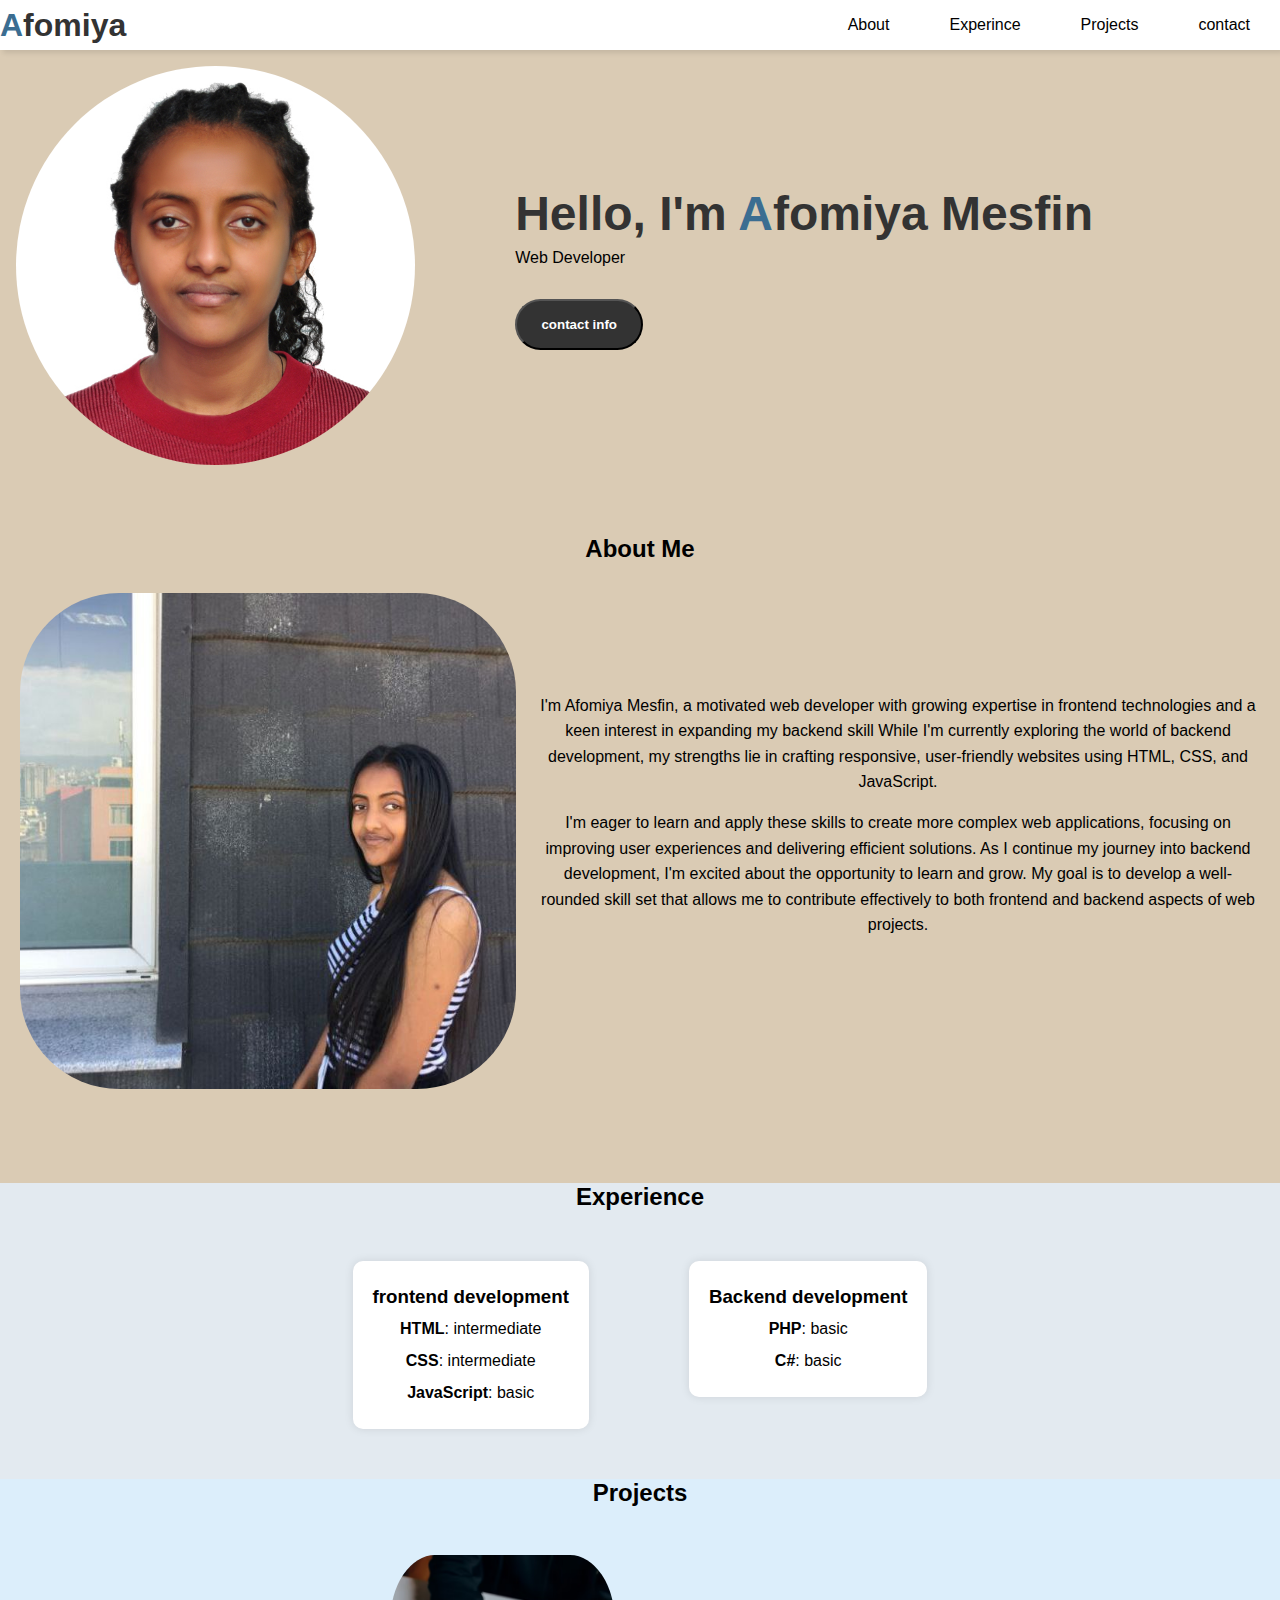
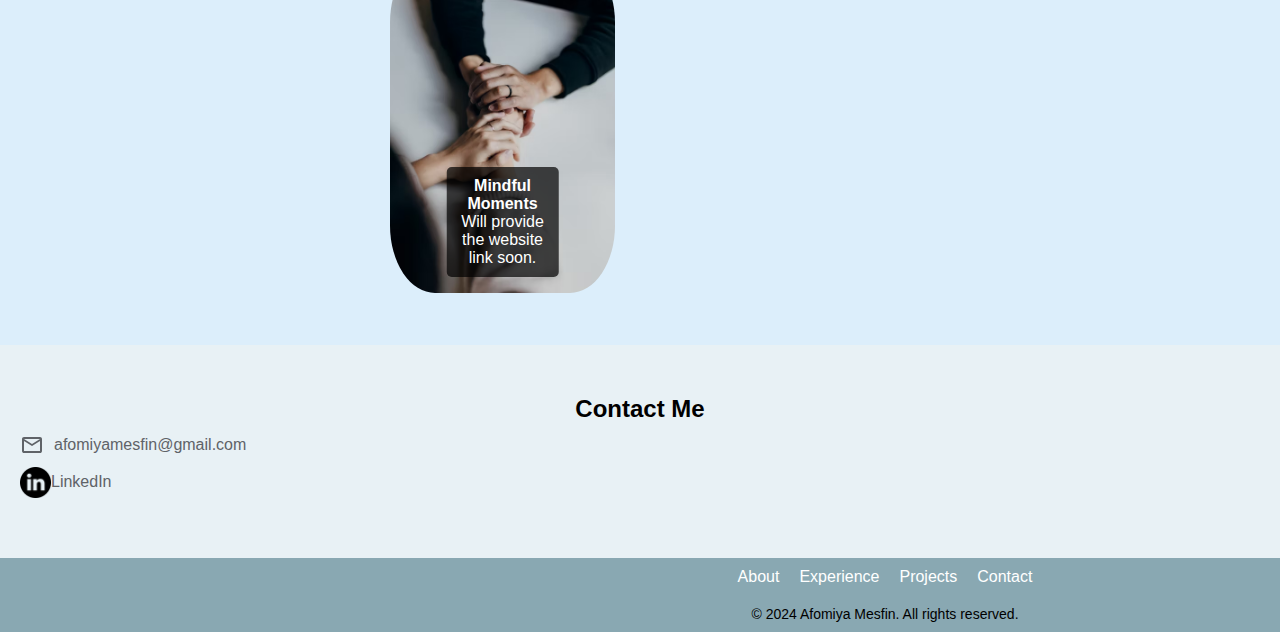
<file: port/index.html>
<!DOCTYPE html>
<html lang="en">
<head>
    <meta charset="UTF-8">
    <meta name="viewport" content="width=device-width, initial-scale=1.0">
    <title>My Portfolio</title>
    <link rel="stylesheet" href="home.css">
</head>
<body> 
    <!-- barte was here -->
    <nav>
        <ul class="side">
            <li onclick = "hideSideBar()"><a href="#"><svg xmlns="http://www.w3.org/2000/svg" height="24px" viewBox="0 -960 960 960" width="24px" fill="#5f6368"><path d="m256-200-56-56 224-224-224-224 56-56 224 224 224-224 56 56-224 224 224 224-56 56-224-224-224 224Z"/></svg></a></li>
            <li><a href="#about">About</a></li>
            <li><a href="#experience">Experience</a></li>
            <li><a href="#projects">Projects</a></li>
            <li><a href="#contact">Contact</a></li>
        </ul>
        <ul>
            <h3><span style="color: #3b6d91;">A</span>fomiya</h3>
            <li class="hide"><a href="#about">About</a></li>
            <li class="hide"><a href="#experience">Experince</a></li>
            <li class="hide"><a href="#projects">Projects</a></li>
            <li class="hide"><a href="#contact">contact</a></li>
            <li onclick = "showSideBar()" class="menu"><a href="#"><svg xmlns="http://www.w3.org/2000/svg" height="26px" viewBox="0 -960 960 960" width="26px" fill="#5f6368"><path d="M120-240v-80h720v80H120Zm0-200v-80h720v80H120Zm0-200v-80h720v80H120Z"/></svg></a></li>

        </ul>
    </nav>
    <!-- Hero Section -->
<header class="hero">
  <div class="profile-container">
    <img src="me.jpeg" alt="Afomiya Mesfin">
  </div>
  <div class="header-content">
    <h1>Hello, I'm <span style="color: #3b6d91;">A</span>fomiya Mesfin</h1>
    <p>Web Developer</p>
    <div class="btn-container">  
        <button><a href="#contact">contact info</a></button>
      </div>
  </div>
 
</header>

<!-- About Section -->
<section id="about" class="about-section">
    <h2>About Me</h2>
    <div class="container1">
        <div class="profile-photo">
            <img src="me2.jpg"  class="profile-photo"> 
          </div>
          <div class="about-content">
     <p>I'm Afomiya Mesfin, a motivated web developer with growing expertise in frontend technologies and a keen interest in expanding my backend skill
    While I'm currently exploring the world of backend development, my strengths lie in crafting responsive, user-friendly websites using HTML, CSS, and JavaScript.        
    </p>
    
    <p>I'm eager to learn and apply these skills to create more complex web applications, focusing on improving user experiences and delivering efficient solutions.
        As I continue my journey into backend development, I'm excited about the opportunity to learn and grow.
        My goal is to develop a well-rounded skill set that allows me to contribute effectively to both frontend and backend aspects of web projects.
               
    </p>
    
           
          </div>
    </div>
   
   
</section>

<!-- Experience Section -->
<h2 class="experience-head"  id="experience">Experience</h2>
<section id="experience" class="experience-section">
   
    
    <div class="container">
        <h3>frontend development</h3>
        <p><span>HTML</span>: intermediate</p>
        <p><span>CSS</span>: intermediate</p>
        <p><span>JavaScript</span>: basic</p>
      
    </div>
    <div class="container">
        <h3>Backend development</h3>
        <p><span>PHP</span>: basic</p>
        <p><span>C#</span>: basic</p>
    </div>
</section>

<!-- Projects Section -->
 <div class="project-head" id="projects"> <h2>Projects</h2></div>
<section id="projects" class="projects-section">
   
    <div class="container1">
        <div class="project-photo">
            <img src="mind.avif">  
            <div class="ptoject-para"><h4>Mindful Moments</h4><p>Will provide the website link soon.</p></div>
        </div>
    </div>
   
    
</section>

<!-- Contact Section -->
<section id="contact" class="contact-section">
    <h2>Contact Me</h2>
    <div class="contact-links">
        <a href="mailto:afomiyamesfin@gmail.com">
            <svg xmlns="http://www.w3.org/2000/svg" height="24px" viewBox="0 -960 960 960" width="24px" fill="#5f6368"><path d="M160-160q-33 0-56.5-23.5T80-240v-480q0-33 23.5-56.5T160-800h640q33 0 56.5 23.5T880-720v480q0 33-23.5 56.5T800-160H160Zm320-280L160-640v400h640v-400L480-440Zm0-80 320-200H160l320 200ZM160-640v-80 480-400Z"/></svg>
            afomiyamesfin@gmail.com
        </a>

        <a href="https://www.linkedinmobileapp.com/\?trk\=qrcode-onboarding" target="_parent">
            <img src="linkedin.png">
            LinkedIn 
        </a>
    </div>
</section>

<!-- Footer -->
<footer class="footer">
    <ul class="top-nav">
        <li><a href="#about">About</a></li>
        <li><a href="#experience">Experience</a></li>
        <li><a href="#projects">Projects</a></li>
        <li><a href="#contact">Contact</a></li>
    </ul>
</footer>
<div class="footer">
    &copy; 2024 Afomiya Mesfin. All rights reserved.
</div>

    <script src="home.js"></script>
</body>
</html>
</file>
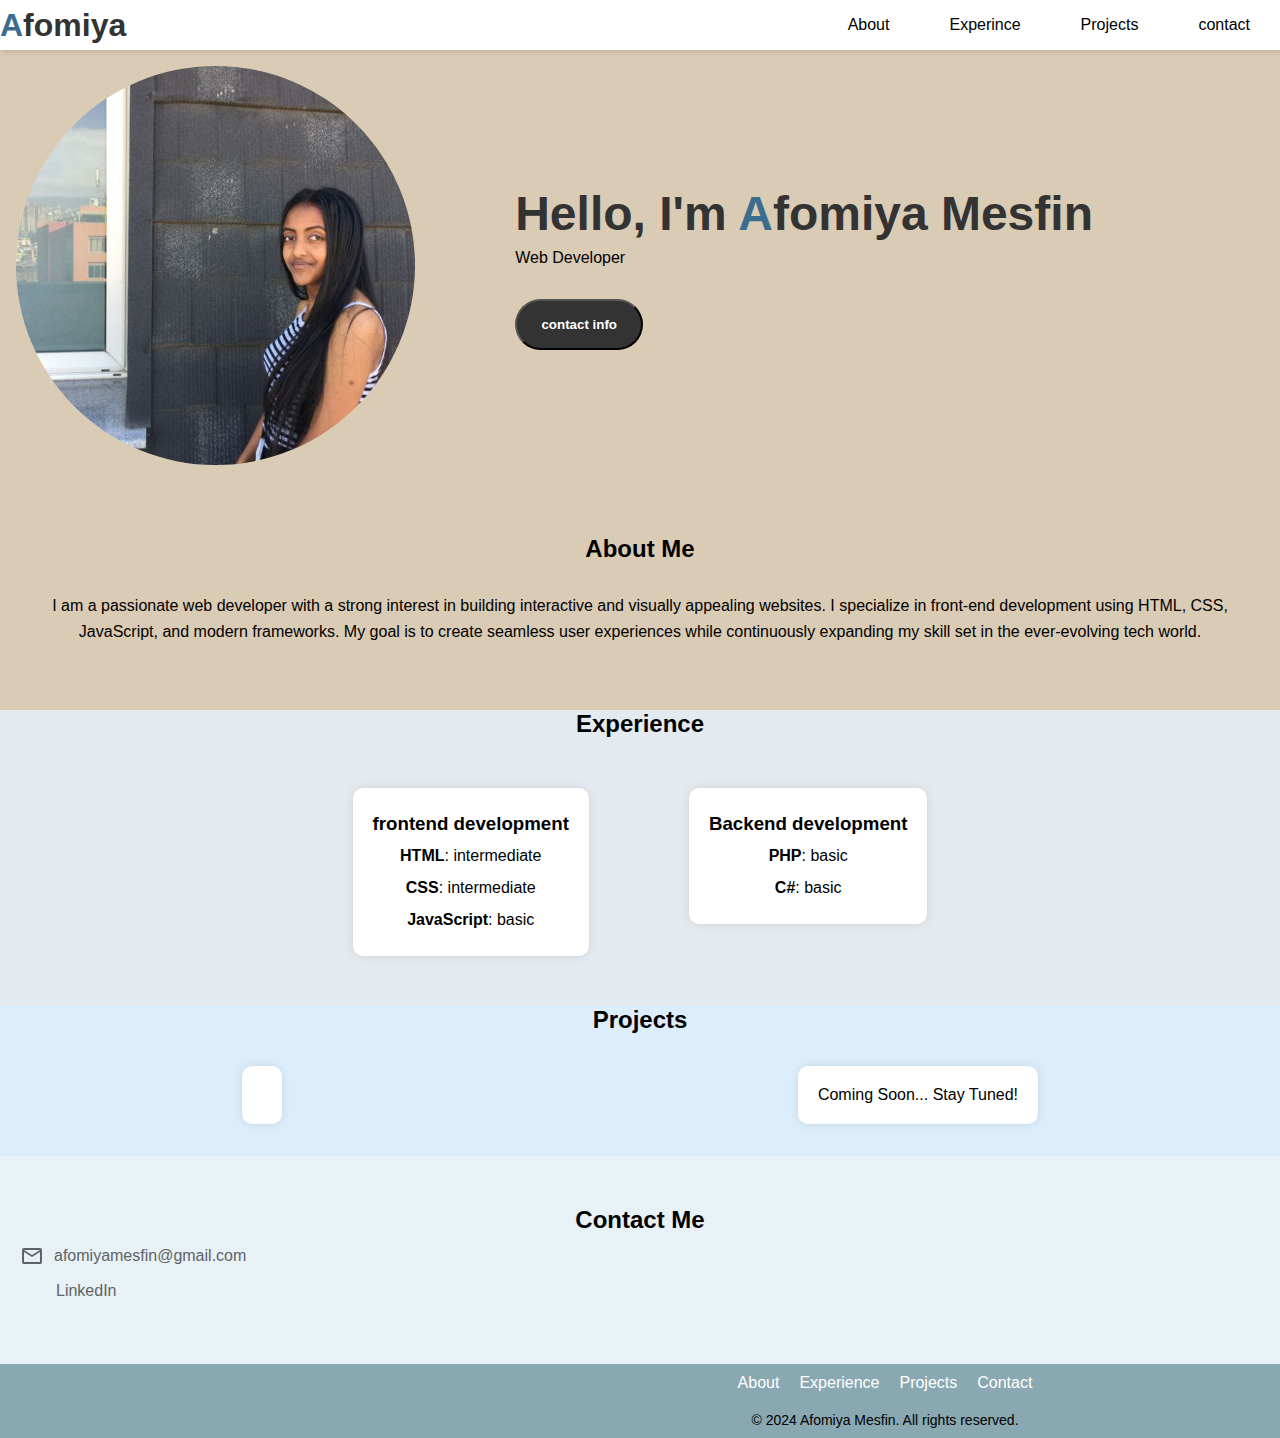
<file: home.html>
<!DOCTYPE html>
<html lang="en">
<head>
    <meta charset="UTF-8">
    <meta name="viewport" content="width=device-width, initial-scale=1.0">
    <title>My Portfolio</title>
    <link rel="stylesheet" href="home.css">
</head>
<body>
    <nav>
        <ul class="side">
            <li onclick = "hideSideBar()"><a href="#"><svg xmlns="http://www.w3.org/2000/svg" height="24px" viewBox="0 -960 960 960" width="24px" fill="#5f6368"><path d="m256-200-56-56 224-224-224-224 56-56 224 224 224-224 56 56-224 224 224 224-56 56-224-224-224 224Z"/></svg></a></li>
            <li><a href="#about">About</a></li>
            <li><a href="#experience">Experience</a></li>
            <li><a href="#projects">Projects</a></li>
            <li><a href="#contact">Contact</a></li>
        </ul>
        <ul>
            <h3><span style="color: #3b6d91;">A</span>fomiya</h3>
            <li class="hide"><a href="#about">About</a></li>
            <li class="hide"><a href="#experience">Experince</a></li>
            <li class="hide"><a href="#projects">Projects</a></li>
            <li class="hide"><a href="#contact">contact</a></li>
            <li onclick = "showSideBar()" class="menu"><a href="#"><svg xmlns="http://www.w3.org/2000/svg" height="26px" viewBox="0 -960 960 960" width="26px" fill="#5f6368"><path d="M120-240v-80h720v80H120Zm0-200v-80h720v80H120Zm0-200v-80h720v80H120Z"/></svg></a></li>

        </ul>
    </nav>
    <!-- Hero Section -->
<header class="hero">
  <div class="profile-container">
    <img src="me2.jpg" alt="Afomiya Mesfin">
  </div>
  <div class="header-content">
    <h1>Hello, I'm <span style="color: #3b6d91;">A</span>fomiya Mesfin</h1>
    <p>Web Developer</p>
    <div class="btn-container">  
        <button><a href="#contact">contact info</a></button>
      </div>
  </div>
 
</header>

<!-- About Section -->
<section id="about" class="about-section">
    <h2>About Me</h2>
    <p>
        I am a passionate web developer with a strong interest in building interactive and visually appealing websites. 
        I specialize in front-end development using HTML, CSS, JavaScript, and modern frameworks. 
        My goal is to create seamless user experiences while continuously expanding my skill set in the ever-evolving tech world.
    </p>
</section>

<!-- Experience Section -->
<h2 class="experience-head"  id="experience">Experience</h2>
<section id="experience" class="experience-section">
   
    
    <div class="container">
        <h3>frontend development</h3>
        <p><span>HTML</span>: intermediate</p>
        <p><span>CSS</span>: intermediate</p>
        <p><span>JavaScript</span>: basic</p>
      
    </div>
    <div class="container">
        <h3>Backend development</h3>
        <p><span>PHP</span>: basic</p>
        <p><span>C#</span>: basic</p>
    </div>
</section>

<!-- Projects Section -->
 <div class="project-head" id="projects"> <h2>Projects</h2></div>
<section id="projects" class="projects-section">
   
    <div class="container">
        <p></p>
    </div>
    <div class="container">
        <p>Coming Soon... Stay Tuned!</p>
    </div>
</section>

<!-- Contact Section -->
<section id="contact" class="contact-section">
    <h2>Contact Me</h2>
    <div class="contact-links">
        <a href="https://mail.google.com/mail/u/0/#all">
            <svg xmlns="http://www.w3.org/2000/svg" height="24px" viewBox="0 -960 960 960" width="24px" fill="#5f6368"><path d="M160-160q-33 0-56.5-23.5T80-240v-480q0-33 23.5-56.5T160-800h640q33 0 56.5 23.5T880-720v480q0 33-23.5 56.5T800-160H160Zm320-280L160-640v400h640v-400L480-440Zm0-80 320-200H160l320 200ZM160-640v-80 480-400Z"/></svg>
            afomiyamesfin@gmail.com
        </a>

        <a href="https://www.linkedinmobileapp.com/\?trk\=qrcode-onboarding" target="_blank">
            <svg xmlns="http://www.w3.org/2000/svg" height="26" width="26" fill="#5f6368">
                <path d="M480 0C214.9 0 0 214.9 0 480s214.9 480 480 480 480-214.9 480-480S745.1 0 480 0zM372 707H255V360h117v347zm-60-405c-38 0-69-31-69-69s31-69 69-69 69 31 69 69-31 69-69 69zm509 405H677V510c0-49-18-82-64-82-34 0-54 23-63 45-3 8-3 19-3 30v204H430s2-331 0-366h117v51c16-25 45-60 109-60 79 0 138 51 138 162v213z"/>
            </svg>
            LinkedIn 
        </a>
    </div>
</section>

<!-- Footer -->
<footer class="footer">
    <ul class="top-nav">
        <li><a href="#about">About</a></li>
        <li><a href="#experience">Experience</a></li>
        <li><a href="#projects">Projects</a></li>
        <li><a href="#contact">Contact</a></li>
    </ul>
</footer>
<div class="footer">
    &copy; 2024 Afomiya Mesfin. All rights reserved.
</div>

    <script src="home.js"></script>
</body>
</html>
</file>
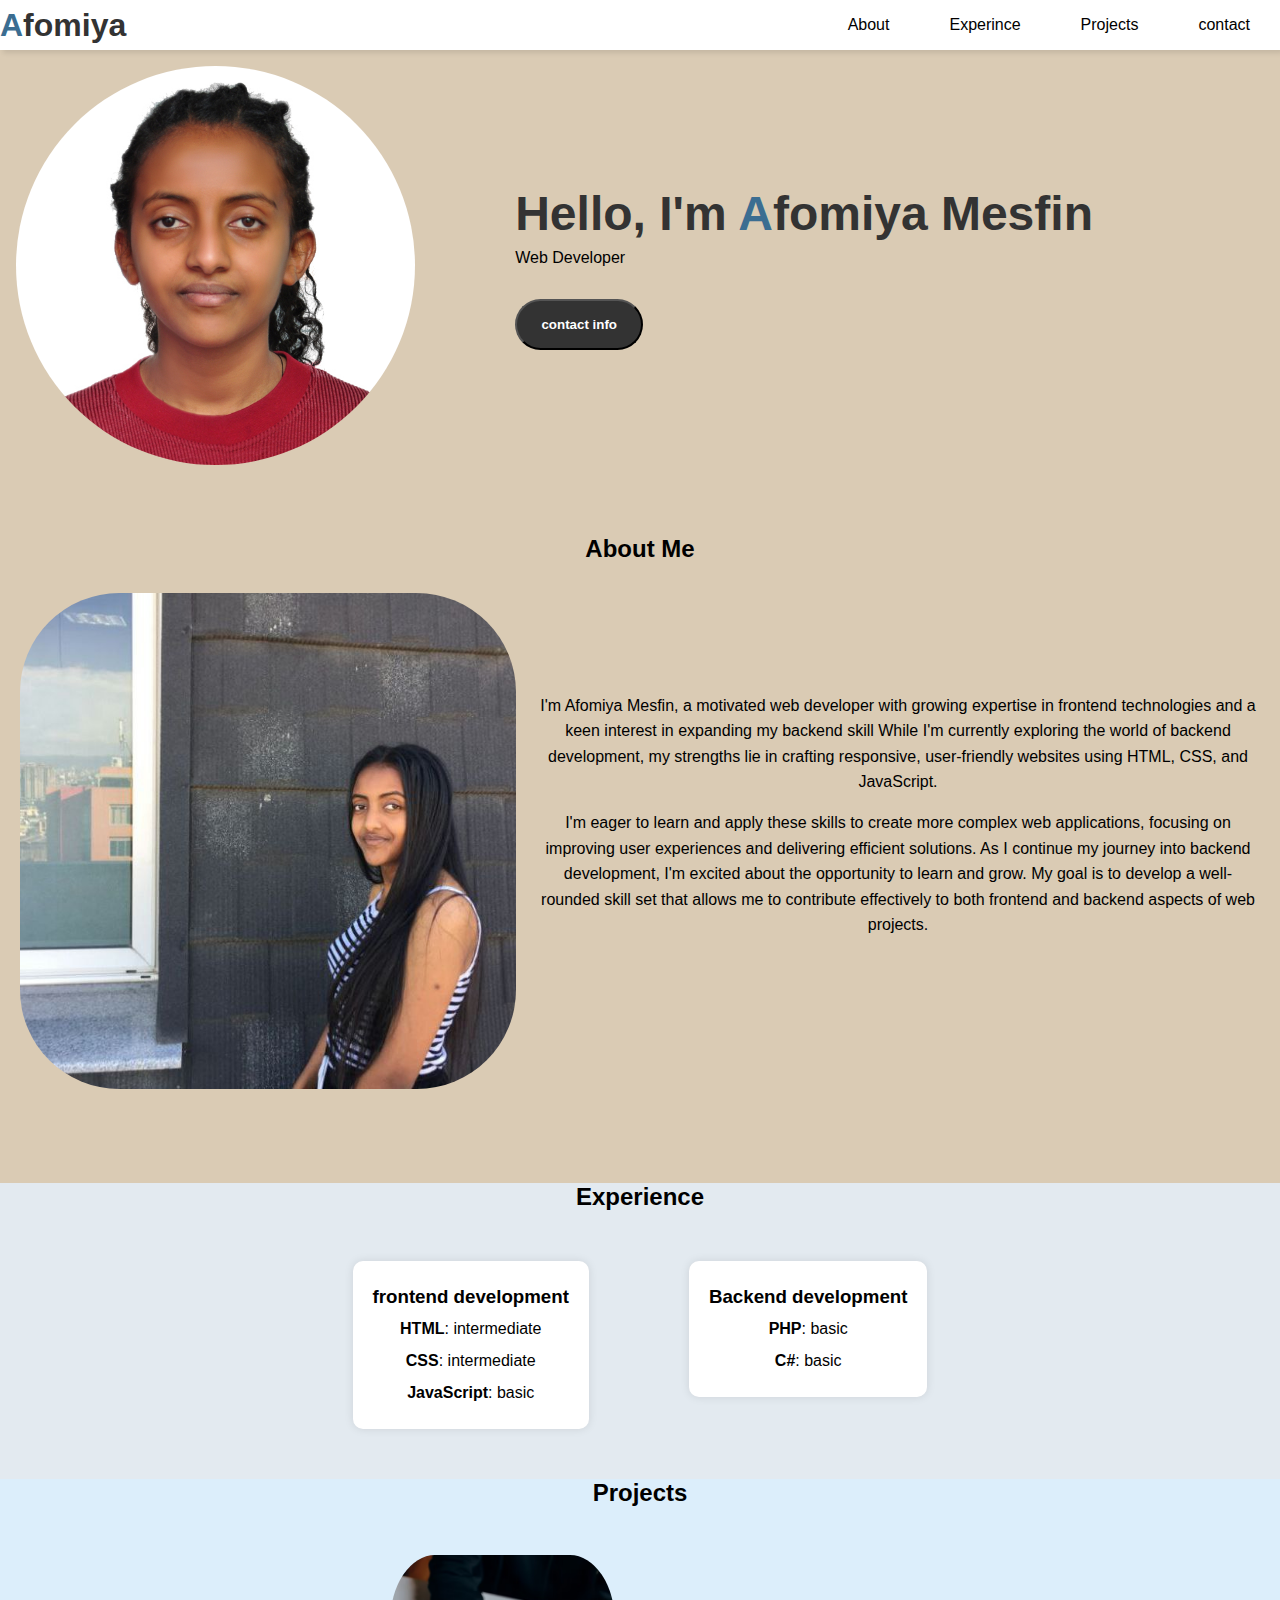
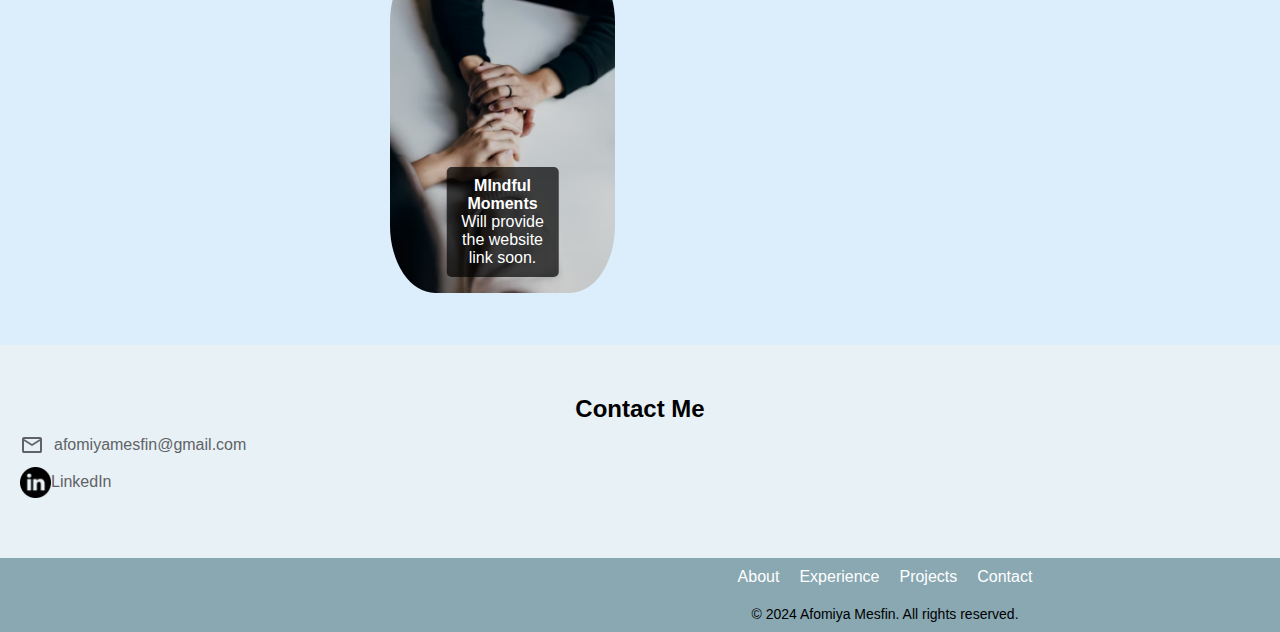
<file: port/home.html>
<!DOCTYPE html>
<html lang="en">
<head>
    <meta charset="UTF-8">
    <meta name="viewport" content="width=device-width, initial-scale=1.0">
    <title>My Portfolio</title>
    <link rel="stylesheet" href="home.css">
</head>
<body>
    <nav>
        <ul class="side">
            <li onclick = "hideSideBar()"><a href="#"><svg xmlns="http://www.w3.org/2000/svg" height="24px" viewBox="0 -960 960 960" width="24px" fill="#5f6368"><path d="m256-200-56-56 224-224-224-224 56-56 224 224 224-224 56 56-224 224 224 224-56 56-224-224-224 224Z"/></svg></a></li>
            <li><a href="#about">About</a></li>
            <li><a href="#experience">Experience</a></li>
            <li><a href="#projects">Projects</a></li>
            <li><a href="#contact">Contact</a></li>
        </ul>
        <ul>
            <h3><span style="color: #3b6d91;">A</span>fomiya</h3>
            <li class="hide"><a href="#about">About</a></li>
            <li class="hide"><a href="#experience">Experince</a></li>
            <li class="hide"><a href="#projects">Projects</a></li>
            <li class="hide"><a href="#contact">contact</a></li>
            <li onclick = "showSideBar()" class="menu"><a href="#"><svg xmlns="http://www.w3.org/2000/svg" height="26px" viewBox="0 -960 960 960" width="26px" fill="#5f6368"><path d="M120-240v-80h720v80H120Zm0-200v-80h720v80H120Zm0-200v-80h720v80H120Z"/></svg></a></li>

        </ul>
    </nav>
    <!-- Hero Section -->
<header class="hero">
  <div class="profile-container">
    <img src="me.jpeg" alt="Afomiya Mesfin">
  </div>
  <div class="header-content">
    <h1>Hello, I'm <span style="color: #3b6d91;">A</span>fomiya Mesfin</h1>
    <p>Web Developer</p>
    <div class="btn-container">  
        <button><a href="#contact">contact info</a></button>
      </div>
  </div>
 
</header>

<!-- About Section -->
<section id="about" class="about-section">
    <h2>About Me</h2>
    <div class="container1">
        <div class="profile-photo">
            <img src="me2.jpg"  class="profile-photo"> 
          </div>
          <div class="about-content">
     <p>I'm Afomiya Mesfin, a motivated web developer with growing expertise in frontend technologies and a keen interest in expanding my backend skill
    While I'm currently exploring the world of backend development, my strengths lie in crafting responsive, user-friendly websites using HTML, CSS, and JavaScript.        
    </p>
    
    <p>I'm eager to learn and apply these skills to create more complex web applications, focusing on improving user experiences and delivering efficient solutions.
        As I continue my journey into backend development, I'm excited about the opportunity to learn and grow.
        My goal is to develop a well-rounded skill set that allows me to contribute effectively to both frontend and backend aspects of web projects.
               
    </p>
    
           
          </div>
    </div>
   
   
</section>

<!-- Experience Section -->
<h2 class="experience-head"  id="experience">Experience</h2>
<section id="experience" class="experience-section">
   
    
    <div class="container">
        <h3>frontend development</h3>
        <p><span>HTML</span>: intermediate</p>
        <p><span>CSS</span>: intermediate</p>
        <p><span>JavaScript</span>: basic</p>
      
    </div>
    <div class="container">
        <h3>Backend development</h3>
        <p><span>PHP</span>: basic</p>
        <p><span>C#</span>: basic</p>
    </div>
</section>

<!-- Projects Section -->
 <div class="project-head" id="projects"> <h2>Projects</h2></div>
<section id="projects" class="projects-section">
   
    <div class="container1">
        <div class="project-photo">
            <img src="mind.avif">  
            <div class="ptoject-para"><h4>MIndful Moments</h4><p>Will provide the website link soon.</p></div>
        </div>
    </div>
   
    
</section>

<!-- Contact Section -->
<section id="contact" class="contact-section">
    <h2>Contact Me</h2>
    <div class="contact-links">
        <a href="mailto:afomiyamesfin@gmail.com">
            <svg xmlns="http://www.w3.org/2000/svg" height="24px" viewBox="0 -960 960 960" width="24px" fill="#5f6368"><path d="M160-160q-33 0-56.5-23.5T80-240v-480q0-33 23.5-56.5T160-800h640q33 0 56.5 23.5T880-720v480q0 33-23.5 56.5T800-160H160Zm320-280L160-640v400h640v-400L480-440Zm0-80 320-200H160l320 200ZM160-640v-80 480-400Z"/></svg>
            afomiyamesfin@gmail.com
        </a>

        <a href="https://www.linkedinmobileapp.com/\?trk\=qrcode-onboarding" target="_parent">
            <img src="linkedin.png">
            LinkedIn 
        </a>
    </div>
</section>

<!-- Footer -->
<footer class="footer">
    <ul class="top-nav">
        <li><a href="#about">About</a></li>
        <li><a href="#experience">Experience</a></li>
        <li><a href="#projects">Projects</a></li>
        <li><a href="#contact">Contact</a></li>
    </ul>
</footer>
<div class="footer">
    &copy; 2024 Afomiya Mesfin. All rights reserved.
</div>

    <script src="home.js"></script>
</body>
</html>
</file>
<file: port/home.css>
*{
    padding: 0;
    margin: 0;
}
body{
     min-height: 100vh; /*content occupies the entire screen */
     background-color: #DACBB4;
     background-size: cover;
     font-family: 'Segoe UI', Tahoma, Geneva, Verdana, sans-serif;
     

}
body, html{
    scroll-behavior: smooth;
}
nav{
    background-color: white;
    box-shadow: 3px 3px 5px rgba(0, 0, 0, 0.1);

}

nav ul{
    width: 100%;
    list-style: none;
    display: flex;
    justify-content: flex-end;
    align-items: center;
}
nav li{
    height: 50px;
}
nav a{
    height: 100%;
    margin: 0 30px;
    text-decoration: none;
    display: flex;
    align-items: center;
    color: black;
}
nav a:hover{
    background-color: #f0f0f0;
}
nav h3:first-child{
    margin-right: auto;
    font-weight: bold;
    color: #333;
    font-size: 2rem;
}
.side{
    position: fixed;
    top: 0;
    right: 0;
    height: 100vh;
    width: 250px;
    z-index: 999;
    background-color: white;
    box-shadow: -10px 0px 10px rgba(0, 0, 0, 0.1);
    display: none;
    flex-direction: column;
    align-items: flex-start;
    justify-content: flex-start;
}
.side li{
    width: 100%;
}
.side a{
    width: 100%;
}
.menu{
    display: none;
}
@media(max-width:800px){
    .hide{
        display: none;
    }
    .menu{
        display: block;
    }
}
@media(max-width:400px){
    .side{
        width: 100%;
    }
}
.navbar, .footer {
    background: #89A8B2;
    color: white;
    text-align: center;
    padding: 10px 20px;
}
.top-nav {
    display: flex;
    justify-content: center;
    gap: 20px;
}

.top-nav li {
    list-style: none;
}

.top-nav li a {
    color: white;
    text-decoration: none;
    font-size: 16px;
}
.hero {
    display: flex;
    flex-wrap: wrap;
    justify-content: space-between;
    align-items: center;
    padding: 1rem;
  }
.section {
    height: 100vh; /* Each section takes up the entire screen */
    display: flex;
    justify-content: center;
    align-items: center;
    text-align: center;
    padding: 50px 20px;
    
}
.header {
    display: flex;
    justify-content: space-between;
    align-items: center;
    padding: 1rem;
}
.hero {
    display: flex;
    flex-wrap: wrap;
    justify-content: space-between;
    align-items: center;
    padding: 1rem;
  }

.profile-container {
    width: 40%;
}

.profile-container img {
    width: 80%;
    height: auto;
    border-radius: 50%;
    object-fit: cover;
}

.header-content {
    display: flex;
    flex-direction: column;
    align-items: flex-start;
    width: 60%;
}

.header-content h1 {
    margin-bottom: 0.5rem;
}
.header-content p{
    text-align: center;
}

.btn-container{
    display: block;
  justify-content: center;
  align-items: center;
  margin-top: 1rem;
}
.btn-container button{
    font-weight: 600;
    transition: all 300ms ease;
    padding: 1rem;
    width: 8rem;
    border-radius: 2rem;
    margin-top: 1rem;
    background-color: #333;
    align-items: center;
    cursor: pointer;
}
.btn-container button a{

    color: white;
    text-decoration: none;
}

@media (max-width: 768px) {
    .header {
        flex-direction: column;
        align-items: center;
    }
    .hero {
        flex-direction: column;
        align-items: center;
      }
      .profile-container,
  .header-content,
  .btn-container {
    width: 100%;
    margin-bottom: 1rem;
  }

   
    .header-content p{
        text-align: center;
    }

    .btn {
        margin-top: 0.5rem;
    }
}

@media (max-width: 480px) {
    .header {
        text-align: center;
    }
    .hero {
        text-align: center;
      }

    .profile-container img {
        max-width: 150px; /* Reduced image size */
    }

    .header-content h1 {
        font-size: 1.5rem; /* Slightly reduced font size */
    }
    .header-content p{
        text-align: center;
    }

    .btn button {
        font-size: 1rem; /* Slightly reduced font size */
        padding: 0.75rem; /* Slightly reduced padding */
    }
}

.about-section {
    display: flex;
    flex-wrap: wrap;
    justify-content: center;
  }
  
  .container1 {
    display: flex;
    flex-direction: column;
    align-items: center;
  }
  .profile-photo img{
    width: 100%;
    height: auto;
    border-radius: 20%;
    object-fit: cover;
  }
  
  .profile-photo,
  .about-content {
    width: 100%;
    margin-bottom: 20px;
  }
  
  .about-content{
   margin-top: 8%;
  }
 
  #about h2 {
    text-align: center;
    margin-bottom: 30px;
  }
  
  #about p {
    line-height: 1.6;
    margin-bottom: 15px;
  }
  
  @media (min-width: 768px) {
    .container1 {
      flex-direction: row;
      align-items: stretch;
    }
  
    .profile-photo {
      flex: 0 0 40%;
      margin-right: 20px;
    }
  
    .about-content {
      flex: 1;
    }
  }
  
  @media (max-width: 480px) {
    .profile-photo {
      max-width: 150px;
    }
  
    #about h2 {
      font-size: 1.5rem;
    }
  
    #about p {
      font-size: 1rem;
    }
  }
  
  


.experience-head{
    background: #e3eaf0;
    text-align: center;
}
.experience-section {
    background: #e3eaf0;
    line-height: 2rem;
    display: flex;
    justify-content: center;
    align-items: flex-start;
    gap: 100px;
    flex-wrap: wrap; 
    
}

.experience-section span{
    font-weight: bold;
}
.projects-section {
    background: #dceefb;
}
.project-head h2{
    background: #dceefb;
    text-align: center;
}

.contact-section {
    background: #e8f1f5;
}

h1 {
    font-size: 3em;
    color: #333;
}


.about-section, .experience-section, .projects-section, .contact-section {
    padding: 50px 20px;
    text-align: center;
}

.container {
    background: #fff;
    border-radius: 10px;
    padding: 20px;
    box-shadow: 0 0 10px rgba(0, 0, 0, 0.1);
    max-width: 600px;
    
    
   
}
.projects-section {
    display: flex;
    flex-wrap: wrap;
    justify-content: space-around;
    padding: 2rem 0;
    gap: 2rem;
  }
  
  .project-photo {
    flex-basis: 45%;
    margin: 1rem 0;
    position: relative;
  }
  
  .project-photo img {
    width: 100%;
    height: auto;
    border-radius: 20%;
  }
  
  .ptoject-para {
    position: absolute;
    bottom: 20px;
    left: 50%;
    transform: translateX(-50%);
    color: white;
    background-color: rgba(0, 0, 0, 0.7);
    padding: 10px;
    border-radius: 5px;
    font-size: 16px;
    max-width: 80%;
    margin: 0 auto;
  }
  
  @media (max-width: 768px) {
    .projects-section {
      flex-direction: column;
    }
  
    .project-photo {
      flex-basis: 100%;
    }
  
    .ptoject-para {
        position: absolute;
        text-align: center;
        background-color: transparent;
        padding: 7px;
        font-size: 14px;
        line-height: 1.4;
        bottom: 20px; /* Keep it near the bottom of the image */
        left: 50%;
        transform: translateX(-50%);
        width: 80%; /* Keep the text within the image width */
        text-align: center;
        background-color: rgba(0, 0, 0, 0.7); /* Maintain readability */
       margin: 10% 3%;
        border-radius: 5px;
    }
  }
  @media (max-width: 480px){
 
    .ptoject-para {
        font-size: 14px;
        position: absolute; /* Ensure it stays within the image */
        bottom: 20px; /* Keep it near the bottom of the image */
        left: 50%;
        transform: translateX(-50%);
        width: 80%; /* Keep the text within the image width */
        text-align: center;
        background-color: rgba(0, 0, 0, 0.7); /* Maintain readability */
        padding: 10px;
        border-radius: 5px;
      }
      .contact-section img{
        width: 10%;
        height: 10%;
    }

  }

.contact-links a {
    display: flex;
    align-items: center;
    margin: 10px 0;
    color: #5f6368;
    text-decoration: none;
}

.contact-links svg {
    margin-right: 10px;
}
.contact-section img{
    width: 2.5%;
    height: 2.5%;
}

@media (max-width: 768px) {
    
    .contact-section img{
        width: 3%;
        height: 3%;
    }
    .about-section, .experience-section, .projects-section, .contact-section {
        padding: 30px 30px;
    }

    .top-nav {
        flex-direction: column;
        gap: 10px;
    }
}

@media (max-width: 768px) {
    .top-nav {
        flex-direction: column;
        gap: 10px;
    }

    h1 {
        font-size: 2.5em;
    }

    .container {
        width: 90%;
    }
}
.footer {
    margin-top: auto;
    padding: 10px;
    text-align: center;
    font-size: 14px;
    color: #000;
    padding-left: 500px;
}
/* resonsive */
@media (max-width: 768px) {
    .footer {
        font-size: 0.9rem; /* Smaller text on tablets */
        padding: 8px 15px; /* Adjust padding */
    }
}
</file>
<file: home.css>
*{
    padding: 0;
    margin: 0;
}
body{
     min-height: 100vh; /*content occupies the entire screen */
     background-color: #DACBB4;
     background-size: cover;
     font-family: 'Segoe UI', Tahoma, Geneva, Verdana, sans-serif;
     

}
body, html{
    scroll-behavior: smooth;
}
nav{
    background-color: white;
    box-shadow: 3px 3px 5px rgba(0, 0, 0, 0.1);

}

nav ul{
    width: 100%;
    list-style: none;
    display: flex;
    justify-content: flex-end;
    align-items: center;
}
nav li{
    height: 50px;
}
nav a{
    height: 100%;
    margin: 0 30px;
    text-decoration: none;
    display: flex;
    align-items: center;
    color: black;
}
nav a:hover{
    background-color: #f0f0f0;
}
nav h3:first-child{
    margin-right: auto;
    font-weight: bold;
    color: #333;
    font-size: 2rem;
}
.side{
    position: fixed;
    top: 0;
    right: 0;
    height: 100vh;
    width: 250px;
    z-index: 999;
    background-color: white;
    box-shadow: -10px 0px 10px rgba(0, 0, 0, 0.1);
    display: none;
    flex-direction: column;
    align-items: flex-start;
    justify-content: flex-start;
}
.side li{
    width: 100%;
}
.side a{
    width: 100%;
}
.menu{
    display: none;
}
@media(max-width:800px){
    .hide{
        display: none;
    }
    .menu{
        display: block;
    }
}
@media(max-width:400px){
    .side{
        width: 100%;
    }
}
.navbar, .footer {
    background: #89A8B2;
    color: white;
    text-align: center;
    padding: 10px 20px;
}
.top-nav {
    display: flex;
    justify-content: center;
    gap: 20px;
}

.top-nav li {
    list-style: none;
}

.top-nav li a {
    color: white;
    text-decoration: none;
    font-size: 16px;
}
.hero {
    display: flex;
    flex-wrap: wrap;
    justify-content: space-between;
    align-items: center;
    padding: 1rem;
  }
.section {
    height: 100vh; /* Each section takes up the entire screen */
    display: flex;
    justify-content: center;
    align-items: center;
    text-align: center;
    padding: 50px 20px;
    
}
.header {
    display: flex;
    justify-content: space-between;
    align-items: center;
    padding: 1rem;
}
.hero {
    display: flex;
    flex-wrap: wrap;
    justify-content: space-between;
    align-items: center;
    padding: 1rem;
  }

.profile-container {
    width: 40%;
}

.profile-container img {
    width: 80%;
    height: auto;
    border-radius: 50%;
    object-fit: cover;
}

.header-content {
    display: flex;
    flex-direction: column;
    align-items: flex-start;
    width: 60%;
}

.header-content h1 {
    margin-bottom: 0.5rem;
}
.header-content p{
    text-align: center;
}

.btn-container{
    display: block;
  justify-content: center;
  align-items: center;
  margin-top: 1rem;
}
.btn-container button{
    font-weight: 600;
    transition: all 300ms ease;
    padding: 1rem;
    width: 8rem;
    border-radius: 2rem;
    margin-top: 1rem;
    background-color: #333;
    align-items: center;
    cursor: pointer;
}
.btn-container button a{

    color: white;
    text-decoration: none;
}

@media (max-width: 768px) {
    .header {
        flex-direction: column;
        align-items: center;
    }
    .hero {
        flex-direction: column;
        align-items: center;
      }
      .profile-container,
  .header-content,
  .btn-container {
    width: 100%;
    margin-bottom: 1rem;
  }

   
    .header-content p{
        text-align: center;
    }

    .btn {
        margin-top: 0.5rem;
    }
}

@media (max-width: 480px) {
    .header {
        text-align: center;
    }
    .hero {
        text-align: center;
      }

    .profile-container img {
        max-width: 150px; /* Reduced image size */
    }

    .header-content h1 {
        font-size: 1.5rem; /* Slightly reduced font size */
    }
    .header-content p{
        text-align: center;
    }

    .btn button {
        font-size: 1rem; /* Slightly reduced font size */
        padding: 0.75rem; /* Slightly reduced padding */
    }
}

.about-section {
    display: flex;
    flex-wrap: wrap;
    justify-content: center;
  }
  
  .container1 {
    display: flex;
    flex-direction: column;
    align-items: center;
  }
  .profile-photo img{
    width: 100%;
    height: auto;
    border-radius: 20%;
    object-fit: cover;
  }
  
  .profile-photo,
  .about-content {
    width: 100%;
    margin-bottom: 20px;
  }
  
  .about-content{
   margin-top: 8%;
  }
 
  #about h2 {
    text-align: center;
    margin-bottom: 30px;
  }
  
  #about p {
    line-height: 1.6;
    margin-bottom: 15px;
  }
  
  @media (min-width: 768px) {
    .container1 {
      flex-direction: row;
      align-items: stretch;
    }
  
    .profile-photo {
      flex: 0 0 40%;
      margin-right: 20px;
    }
  
    .about-content {
      flex: 1;
    }
  }
  
  @media (max-width: 480px) {
    .profile-photo {
      max-width: 150px;
    }
  
    #about h2 {
      font-size: 1.5rem;
    }
  
    #about p {
      font-size: 1rem;
    }
  }
  
  


.experience-head{
    background: #e3eaf0;
    text-align: center;
}
.experience-section {
    background: #e3eaf0;
    line-height: 2rem;
    display: flex;
    justify-content: center;
    align-items: flex-start;
    gap: 100px;
    flex-wrap: wrap; 
    
}

.experience-section span{
    font-weight: bold;
}
.projects-section {
    background: #dceefb;
}
.project-head h2{
    background: #dceefb;
    text-align: center;
}

.contact-section {
    background: #e8f1f5;
}

h1 {
    font-size: 3em;
    color: #333;
}


.about-section, .experience-section, .projects-section, .contact-section {
    padding: 50px 20px;
    text-align: center;
}

.container {
    background: #fff;
    border-radius: 10px;
    padding: 20px;
    box-shadow: 0 0 10px rgba(0, 0, 0, 0.1);
    max-width: 600px;
    
    
   
}
.projects-section {
    display: flex;
    flex-wrap: wrap;
    justify-content: space-around;
    padding: 2rem 0;
    gap: 2rem;
  }
  
  .project-photo {
    flex-basis: 45%;
    margin: 1rem 0;
    position: relative;
  }
  
  .project-photo img {
    width: 100%;
    height: auto;
    border-radius: 20%;
  }
  
  .ptoject-para {
    position: absolute;
    bottom: 20px;
    left: 50%;
    transform: translateX(-50%);
    color: white;
    background-color: rgba(0, 0, 0, 0.7);
    padding: 10px;
    border-radius: 5px;
    font-size: 16px;
    max-width: 80%;
    margin: 0 auto;
  }
  
  @media (max-width: 768px) {
    .projects-section {
      flex-direction: column;
    }
  
    .project-photo {
      flex-basis: 100%;
    }
  
    .ptoject-para {
        position: absolute;
        text-align: center;
        background-color: transparent;
        padding: 7px;
        font-size: 14px;
        line-height: 1.4;
        bottom: 20px; /* Keep it near the bottom of the image */
        left: 50%;
        transform: translateX(-50%);
        width: 80%; /* Keep the text within the image width */
        text-align: center;
        background-color: rgba(0, 0, 0, 0.7); /* Maintain readability */
       margin: 10% 3%;
        border-radius: 5px;
    }
  }
  @media (max-width: 480px){
 
    .ptoject-para {
        font-size: 14px;
        position: absolute; /* Ensure it stays within the image */
        bottom: 20px; /* Keep it near the bottom of the image */
        left: 50%;
        transform: translateX(-50%);
        width: 80%; /* Keep the text within the image width */
        text-align: center;
        background-color: rgba(0, 0, 0, 0.7); /* Maintain readability */
        padding: 10px;
        border-radius: 5px;
      }
      .contact-section img{
        width: 10%;
        height: 10%;
    }

  }

.contact-links a {
    display: flex;
    align-items: center;
    margin: 10px 0;
    color: #5f6368;
    text-decoration: none;
}

.contact-links svg {
    margin-right: 10px;
}
.contact-section img{
    width: 2.5%;
    height: 2.5%;
}

@media (max-width: 768px) {
    
    .contact-section img{
        width: 3%;
        height: 3%;
    }
    .about-section, .experience-section, .projects-section, .contact-section {
        padding: 30px 30px;
    }

    .top-nav {
        flex-direction: column;
        gap: 10px;
    }
}

@media (max-width: 768px) {
    .top-nav {
        flex-direction: column;
        gap: 10px;
    }

    h1 {
        font-size: 2.5em;
    }

    .container {
        width: 90%;
    }
}
.footer {
    margin-top: auto;
    padding: 10px;
    text-align: center;
    font-size: 14px;
    color: #000;
    padding-left: 500px;
}
/* resonsive */
@media (max-width: 768px) {
    .footer {
        font-size: 0.9rem; /* Smaller text on tablets */
        padding: 8px 15px; /* Adjust padding */
    }
}
</file>
